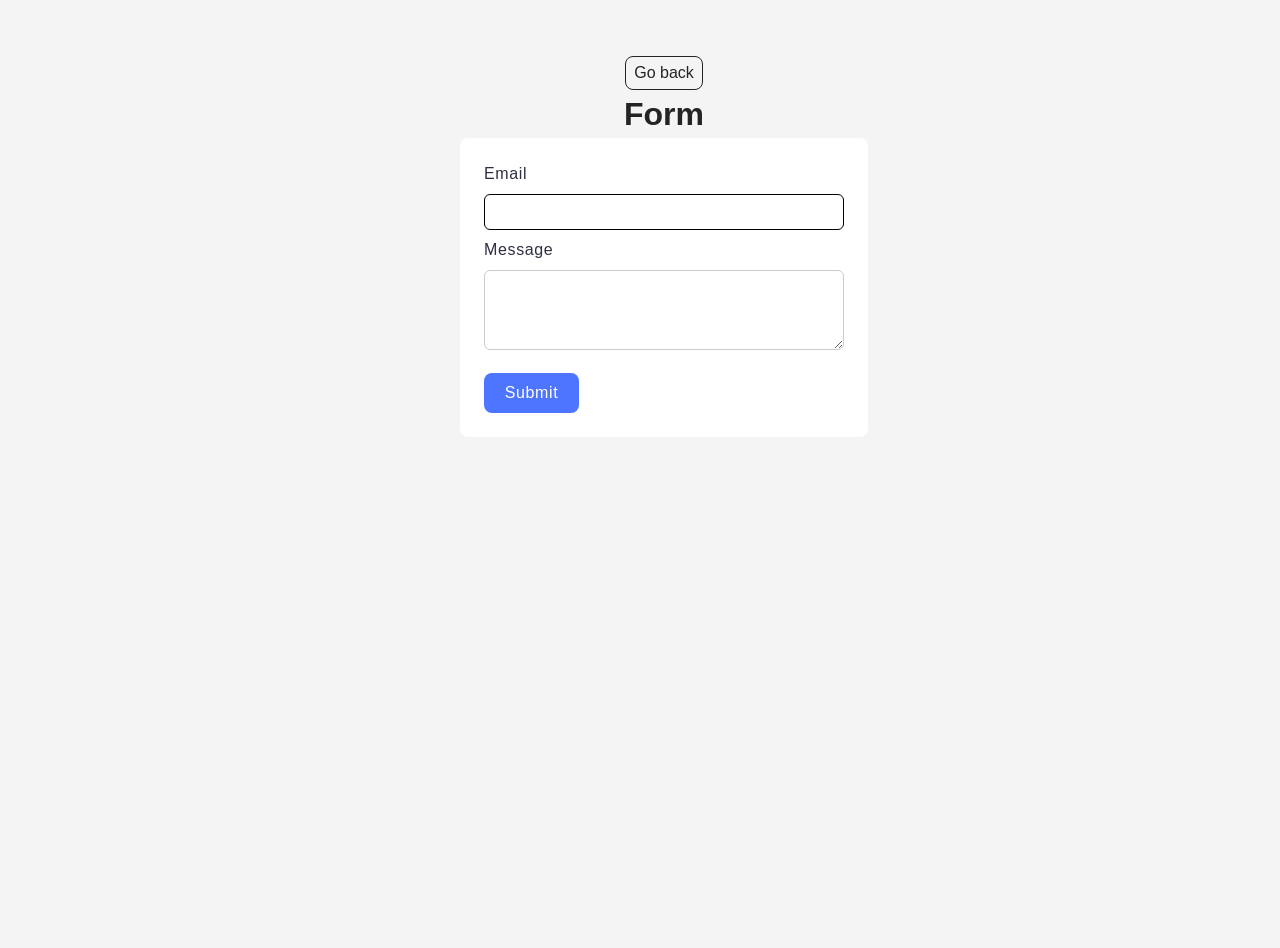
<file: src/2-form.html>
<!DOCTYPE html>
<html lang="en">
  <head>
    <meta charset="UTF-8" />
    <meta http-equiv="X-UA-Compatible" content="IE=edge" />
    <meta name="viewport" content="width=device-width, initial-scale=1.0" />
    <title>Form</title>
    <link rel="stylesheet" href="./css/styles.css" />
  </head>
  <body>
    <main>
      <div class="container">
        <a class="back-link" href="./index.html">Go back</a>
        <h1 class="main-title">Form</h1>
      </div>
      <form class="feedback-form" autocomplete="off">
        <label>
          Email
          <input type="email" name="email" autofocus />
        </label>
        <label>
          Message
          <textarea name="message" rows="8"></textarea>
        </label>
        <button type="submit">Submit</button>
      </form>
    </main>

    <script type="module" src="./js/2-form.js"></script>
  </body>
</html>
</file>
<file: src/css/styles.css>
/**
  |============================
  | include css partials with
  | default @import url()
  |============================
*/
/* Common styles */
@import url('./reset.css');
@import url('./base.css');
@import url('./container.css');
@import url('./animations.css');

/* Sections style */
@import url('./header.css');
@import url('./back-link.css');
@import url('./form.css');
@import url('./gallery.css');
</file>
